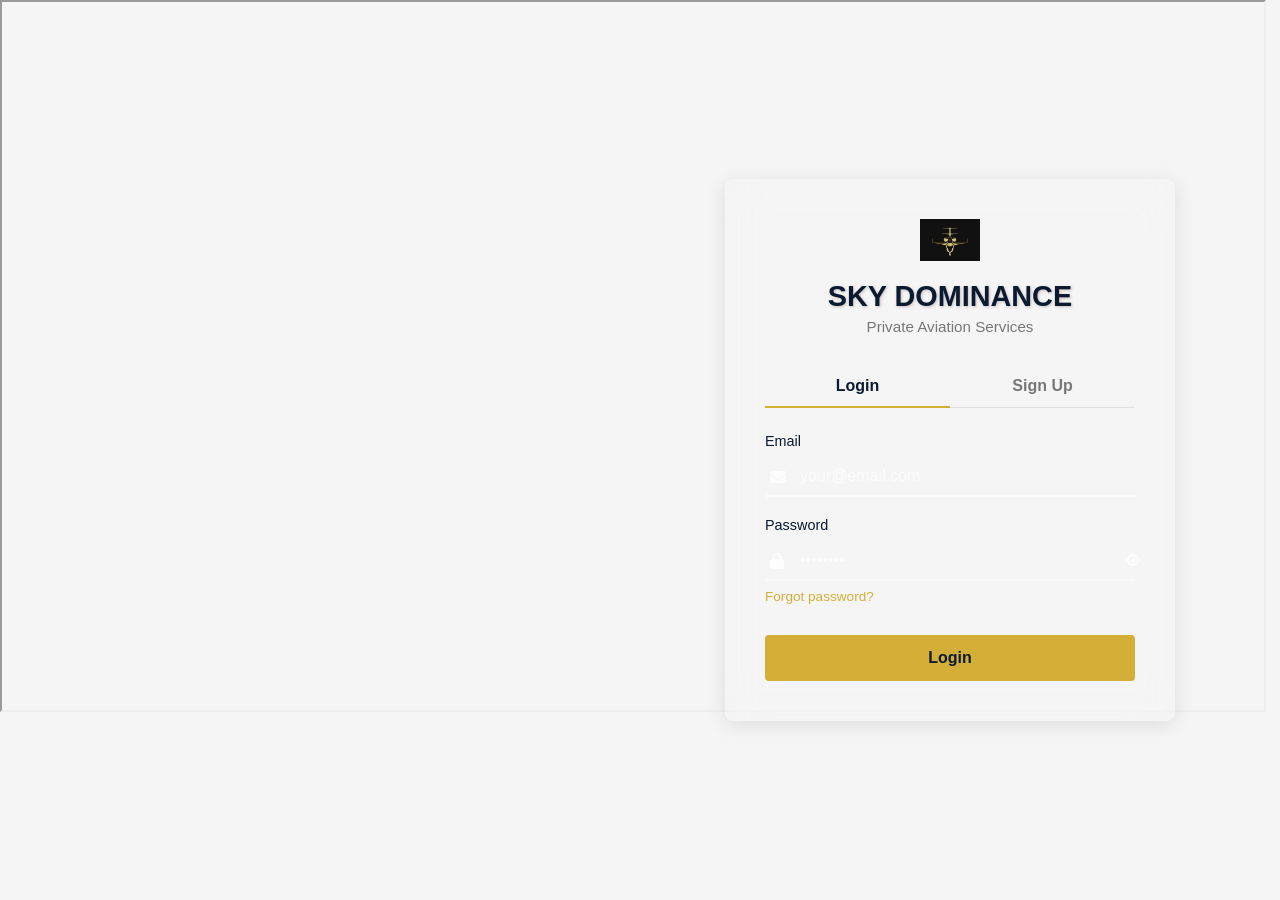
<file: FinalProject/login.html>
<!DOCTYPE html>
<html lang="en">
<head>
    <meta charset="UTF-8">
    <meta name="viewport" content="width=device-width, initial-scale=1.0">
    <title>Sky Dominance | Login</title>
    <link rel="stylesheet" href="./login.css">
    <link rel="shortcut icon" href="images/logo.png" type="image/x-icon">
    <link rel="stylesheet" href="https://cdnjs.cloudflare.com/ajax/libs/font-awesome/6.4.0/css/all.min.css">
</head>
<body>
     
    <div class="background-image"><iframe width="1920" height="1080" style="opacity: 1; height: 712px; width: 1266px;" src="https://iframe.mediadelivery.net/embed/157813/c9fd650d-d135-4185-9661-b44d1fcdfe8a?autoplay=true&amp;loop=true&amp;muted=true&amp;preload=true" loading="lazy" allowfullscreen="allowfullscreen" allow="accelerometer;gyroscope;autoplay;encrypted-media;picture-in-picture;" uk-cover="" class="uk-width-1-1 uk-cover"></iframe></div>
    <div class="auth-container">

        <div class="auth-card">
            <div class="auth-header">
                <img src="images/logo.png" alt="Sky Dominance" class="logo">
                <h1>SKY DOMINANCE</h1>
                <p>Private Aviation Services</p>
            </div>

            <div class="auth-tabs">
                <button class="tab-btn active" data-tab="login">Login</button>
                <button class="tab-btn" data-tab="signup">Sign Up</button>
            </div>

            <form id="loginForm" class="auth-form active" data-tab="login">
                <div class="form-group">
                    <label for="loginEmail">Email</label>
                    <div class="input-group">
                        <i class="fas fa-envelope"></i>
                        <input type="email" id="loginEmail" placeholder="your@email.com" required>
                    </div>
                </div>
                <div class="form-group">
                    <label for="loginPassword">Password</label>
                    <div class="input-group">
                        <i class="fas fa-lock"></i>
                        <input type="password" id="loginPassword" placeholder="••••••••" required>
                        <button type="button" class="toggle-pw"><i class="fas fa-eye"></i></button>
                    </div>
                    <a href="#" class="forgot-pw">Forgot password?</a>
                </div>
                <button type="submit" class="auth-btn">Login</button>
            </form>

            <form id="signupForm" class="auth-form" data-tab="signup">
                <div class="form-group">
                    <label for="signupName">Full Name</label>
                    <div class="input-group">
                        <i class="fas fa-user"></i>
                        <input type="text" id="signupName" placeholder="John Smith" required>
                    </div>
                </div>
                <div class="form-group">
                    <label for="signupEmail">Email</label>
                    <div class="input-group">
                        <i class="fas fa-envelope"></i>
                        <input type="email" id="signupEmail" placeholder="your@email.com" required>
                    </div>
                </div>
                <div class="form-group">
                    <label for="signupPassword">Password</label>
                    <div class="input-group">
                        <i class="fas fa-lock"></i>
                        <input type="password" id="signupPassword" placeholder="••••••••" required>
                        <button type="button" class="toggle-pw"><i class="fas fa-eye"></i></button>
                    </div>
                </div>
                <div class="form-group">
                    <label for="signupConfirmPassword">Confirm Password</label>
                    <div class="input-group">
                        <i class="fas fa-lock"></i>
                        <input type="password" id="signupConfirmPassword" placeholder="••••••••" required>
                    </div>
                </div>
                <div class="form-group terms">
                    <input type="checkbox" id="terms" required>
                    <label for="terms">I agree to the <a href="#">Terms</a> and <a href="#">Privacy Policy</a></label>
                </div>
                <button type="submit" class="auth-btn">Create Account</button>
            </form>
        </div>
    </div>

    <script src="./login.js"></script>
</body>
</html>
</file>
<file: FinalProject/login.css>
:root {
    --primary: #0a1a30;
    --accent: #d4af37;
    --light: #f8f9fa;
    --border: #e0e0e0;
    --text: #333;
    --text-light: #777;
}

/* Add these new styles at the top of your existing CSS */
body {
    margin: 0;
    overflow-x: hidden;
    position: relative;
    min-height: 100vh;
}

.background-image {
    position: fixed;
    top: 0;
    right: 0;
    width: 100%;
    height: 100vh;
    /* background-image: url('../images/login-bg.jpg'); */
    background-size: cover;
    background-position: center;
    z-index: -1;
}

.auth-container {
    display: flex;
    justify-content: flex-end; /* Changed from center to flex-start */
    align-items: center;
    min-height: 100vh;
    padding: 20px;
    width: 100%; /* Reduced width */
    max-width: none; /* Adjusted max-width */
}

.auth-card {
    background: rgba(255, 255, 255, 0.9); /* Slightly transparent */
    backdrop-filter: blur(20px); /* Frosted glass effect */
    margin-left: 50%; /* Pushes card left */
    width: 450px;
}

/* Update these existing styles for better contrast on background */
.auth-header h1 {
    color: var(--primary);
    text-shadow: 1px 1px 3px rgba(145, 112, 112, 0.438);
}

.auth-header p {
    color: var(--text);
    font-weight: 500;
}

/* Responsive adjustments */
@media (max-width: 1200px) {
    .background-image {
        width: 50%;
    }
    .auth-container {
        width: 60%;
    }
}

@media (max-width: 992px) {
    .background-image {
        width: 40%;
    }
    .auth-container {
        width: 70%;
    }
}

@media (max-width: 768px) {
    .background-image {
        display: none;
    }
    .auth-container {
        width: 100%;
        justify-content: center;
    }
    .auth-card {
        margin-left: 0;
        background: white; /* Solid on mobile */
    }
}
* {
    margin: 0;
    padding: 0;
    box-sizing: border-box;
    font-family: 'Segoe UI', Tahoma, Geneva, Verdana, sans-serif;
}

body {
    background-color: #f5f5f5;
    color: var(--text);
}

.auth-container {
    display: flex;
    justify-content: center;
    align-items: center;
    min-height: 100vh;
    padding: 20px;
}

.auth-card {
    background: rgba(255, 255, 255, 0.05);
    border-radius: 8px;
    box-shadow: 0 4px 20px rgba(0,0,0,0.1);
    width: 100%;
    max-width: 450px;
    padding: 40px;
}

.auth-header {
    text-align: center;
    margin-bottom: 30px;
}

.auth-header .logo {
    width: 60px;
    margin-bottom: 15px;
}

.auth-header h1 {
    font-size: 1.8rem;
    color: var(--primary);
    margin-bottom: 5px;
}

.auth-header p {
    color: var(--text-light);
    font-size: 0.95rem;
}

.auth-tabs {
    display: flex;
    border-bottom: 1px solid var(--border);
    margin-bottom: 25px;
}

.tab-btn {
    flex: 1;
    padding: 12px;
    background: none;
    border: none;
    font-size: 1rem;
    font-weight: 600;
    color: var(--text-light);
    cursor: pointer;
    position: relative;
}

.tab-btn.active {
    color: var(--primary);
}

.tab-btn.active::after {
    content: '';
    position: absolute;
    bottom: -1px;
    left: 0;
    width: 100%;
    height: 2px;
    background: var(--accent);
}

.auth-form {
    display: none;
}

.auth-form.active {
    display: block;
}

.form-group {
    margin-bottom: 20px;
}

.form-group label {
    display: block;
    margin-bottom: 8px;
    font-size: 0.9rem;
    font-weight: 500;
    color: var(--primary);
}

.input-group {
    position: relative;
}

.input-group i {
    position: absolute;
    left: 15px;
    top: 50%;
    transform: translateY(-50%);
    color: var(--text-light);
}

.input-group input {
    width: 100%;
    padding: 12px 15px 12px 45px;
    border: 1px solid var(--border);
    border-radius: 4px;
    font-size: 1rem;
    transition: all 0.3s;
}

.input-group input:focus {
    border-color: var(--accent);
    outline: none;
    box-shadow: 0 0 0 2px rgba(212, 175, 55, 0.1);
}

.toggle-pw {
    position: absolute;
    right: 15px;
    top: 50%;
    transform: translateY(-50%);
    background: none;
    border: none;
    color: var(--text-light);
    cursor: pointer;
}

.forgot-pw {
    display: inline-block;
    margin-top: 8px;
    font-size: 0.85rem;
    color: var(--accent);
    text-decoration: none;
}

.auth-btn {
    width: 100%;
    padding: 14px;
    background: var(--accent);
    color: var(--primary);
    border: none;
    border-radius: 4px;
    font-size: 1rem;
    font-weight: 600;
    cursor: pointer;
    margin-top: 10px;
    transition: all 0.3s;
}

.auth-btn:hover {
    background: #c9a227;
}

.terms {
    display: flex;
    align-items: center;
    margin: 25px 0;
}

.terms input {
    margin-right: 10px;
}

.terms label {
    font-size: 0.9rem;
    color: var(--text-light);
}

.terms a {
    color: var(--accent);
    text-decoration: none;
}

@media (max-width: 600px) {
    .auth-card {
        padding: 30px 20px;
    }
}
/* Replace your existing input styles with these */
.input-group input {
    background: transparent;
    border: none;
    border-bottom: 2px solid rgba(255, 255, 255, 0.5); /* White 50% opacity */
    border-radius: 0; /* Remove rounded corners */
    color: white;
    padding: 10px 10px 10px 35px; /* Adjust padding */
    width: 100%;
    font-size: 1rem;
    transition: all 0.3s ease;
}

/* Focus state */
.input-group input:focus {
    outline: none;
    border-bottom-color: var(--accent); /* Gold accent color */
    box-shadow: none; /* Remove any shadow */
}

/* Placeholder style */
.input-group input::placeholder {
    color: rgba(255, 255, 255, 0.7);
}

/* Icon adjustment */
.input-group i {
    left: 5px; /* Move icon closer to border */
    color: rgba(255, 255, 255, 0.8);
}
</file>
